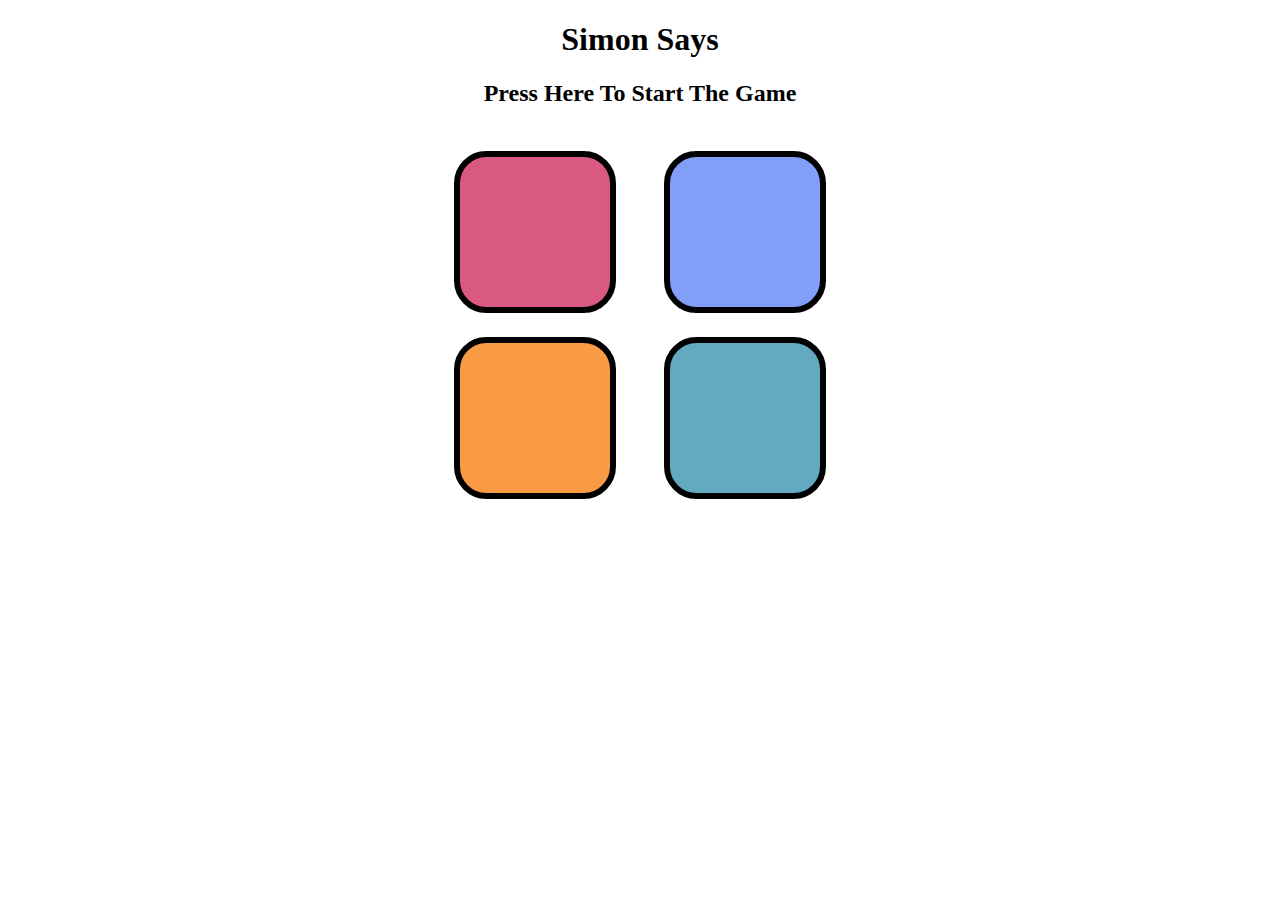
<file: index.html>
<!DOCTYPE html>
<html lang="en">

<head>
    <meta charset="UTF-8">
    <meta name="viewport" content="width=device-width, initial-scale=1.0">
    <title>Simon Says</title>
    <link rel="stylesheet" href="style.css">
</head>

<body>
    <h1>Simon Says</h1>
    <h2>Press Here To Start The Game</h2>
    <div class="container">
        <div class="line1">
            <div class="btn red" type = "button" id="red"></div>
            <div class="btn yellow" type = "button" id="yellow"></div>
        </div>
        <div class="line2">
            <div class="btn purple" type = "button" id="purple"></div>
            <div class="btn green" type = "button" id="green"></div>
        </div>
    </div>
    <script src="app.js"></script>
</body>

</html>
</file>
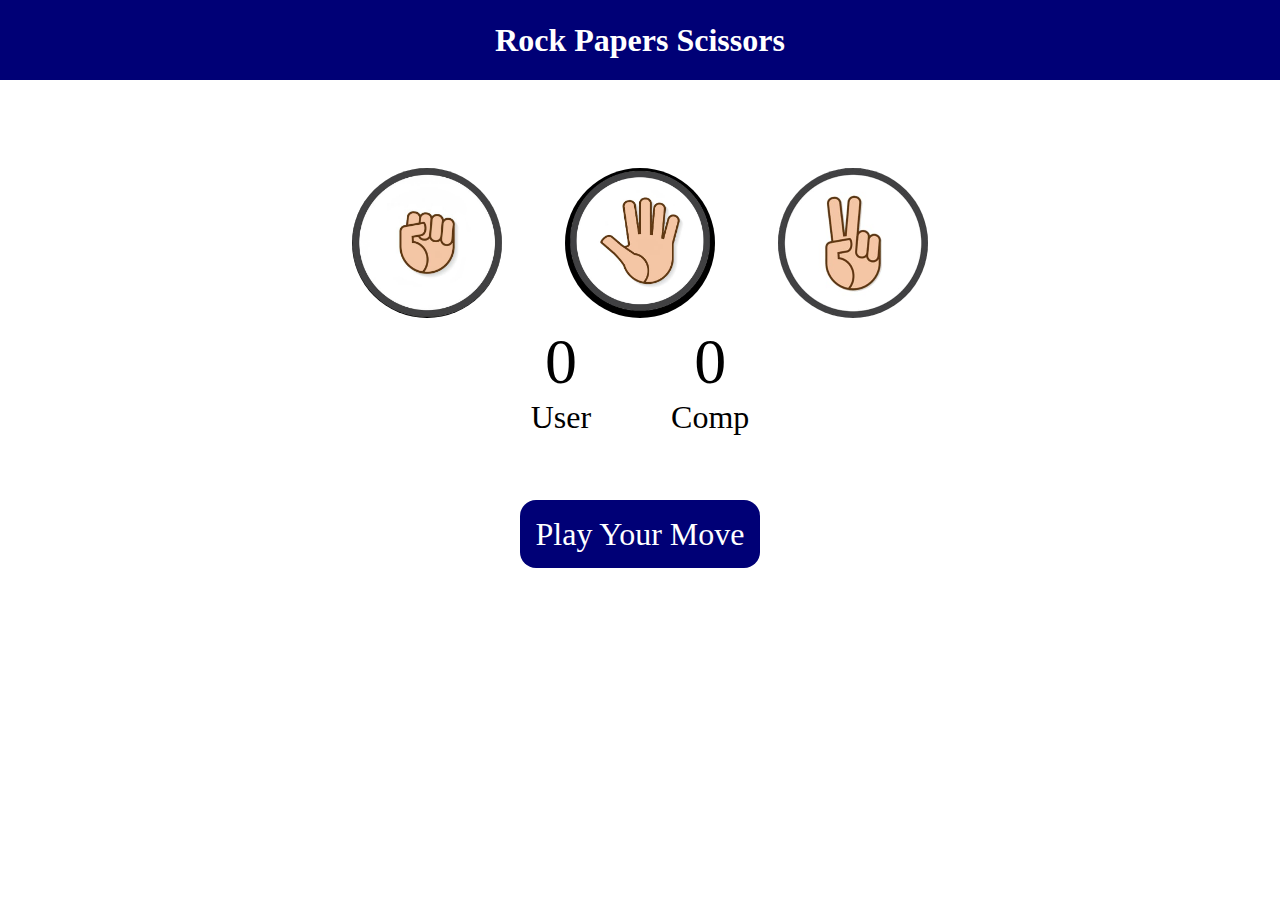
<file: rps project js/rps.html>
<!DOCTYPE html>
<html lang="en">
  <head>
    <meta charset="UTF-8" />
    <meta name="viewport" content="width=device-width, initial-scale=1.0" />
    <title>Document</title>
    <link rel="stylesheet" href="rps.css" />
  </head>
  <body>
    <h1>Rock Papers Scissors</h1>
    <div class="choices">
      <div class="choice" id="rock">
        <img src="rock.png.jpeg" alt="" />
      </div>
      <div class="choice" id="paper">
        <img src="paper.png.jpeg" alt="" id="paper" />
      </div>
      <div class="choice" id="scissors">
        <img src="scissors.png.jpeg" alt="" />
      </div>
    </div>
    <div class="score-board">
      <div class="score">
        <p id="user-score">0</p>
        <p>User</p>
      </div>
      <div class="score">
        <p id="comp-score">0</p>
        <p>Comp</p>
      </div>
    </div>
    <div class="msg-cont">
      <p id="msg">Play Your Move</p>
    </div>
    <script src="rps.js"></script>
  </body>
</html>
</file>
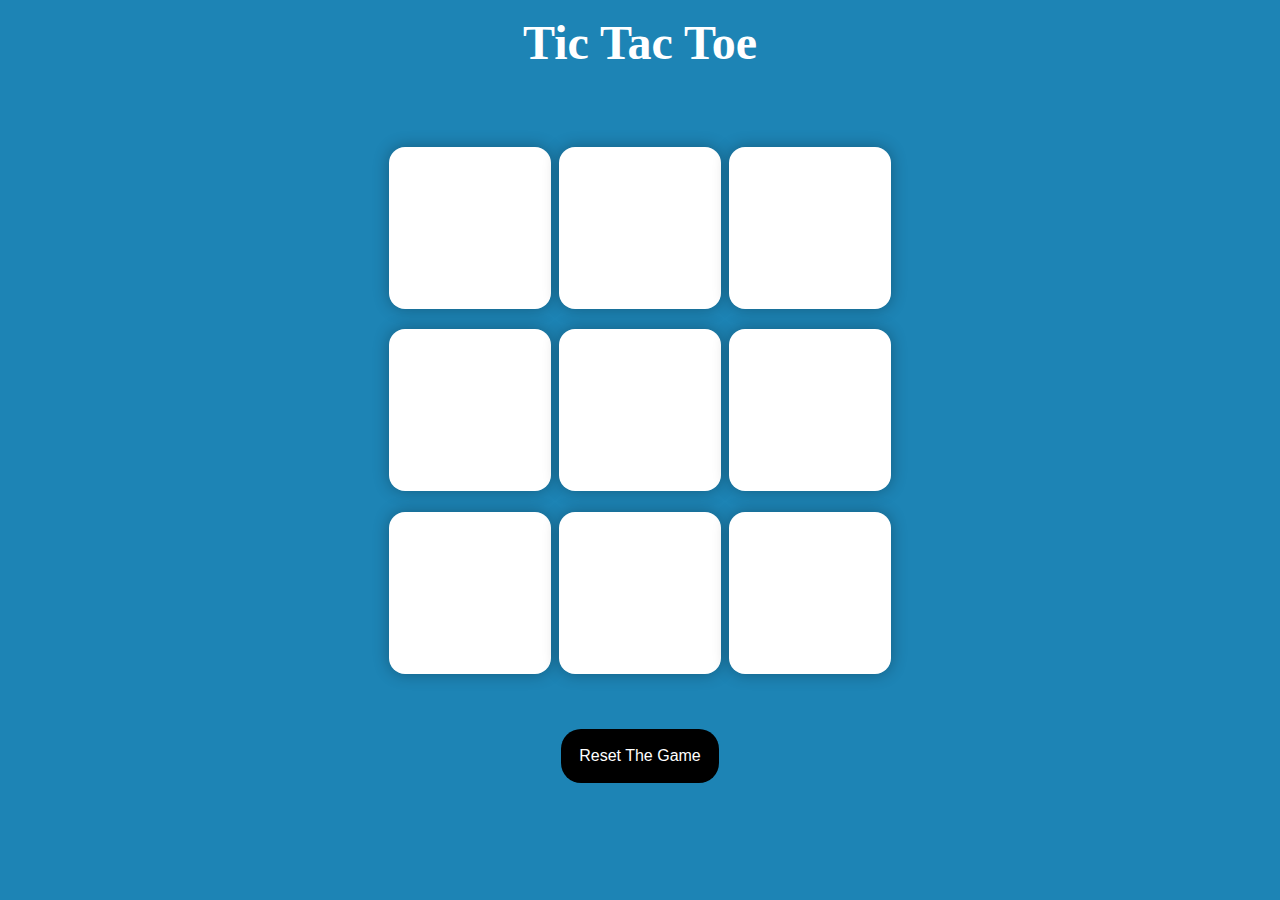
<file: ttt project js/ttt.html>
<!DOCTYPE html>
<html lang="en">

<head>
    <meta charset="UTF-8">
    <meta name="viewport" content="width=device-width, initial-scale=1.0">
    <link rel="stylesheet" href="ttt.css">
    <title>Document</title>
</head>

<body>
    <h1>Tic Tac Toe</h1>
    <div class="msg-container hide">
        <p id="msg">Winner</p>
        <button id="new">New Game</button>
    </div>
    <div class="container">
        <div class="game">
            <button class="box"></button>
            <button class="box"></button>
            <button class="box"></button>
            <button class="box"></button>
            <button class="box"></button>
            <button class="box"></button>
            <button class="box"></button>
            <button class="box"></button>
            <button class="box"></button>
        </div>
        <button id="reset">Reset The Game</button>
    </div>
    <script src="ttt.js"></script>
</body>

</html>
</file>
<file: style.css>
body{
    text-align: center;
}
.container{
    display: flex;
    justify-content: center;
}
.btn{
    border: 6px solid black;
    border-radius: 20%;
    margin: 1.5rem;
    height: 150px;
    width: 150px;
}
.red{
    background-color: #d95980;
}
.yellow{
    background-color: #f99b45;
}
.green{
    background-color: #63aac0
}
.purple{
    background-color: #819ff9;
}
.flash{
    background-color: #fff;
}
</file>
<file: rps project js/rps.css>
* {
  margin: 0;
  padding: 0;
  text-align: center;
}
h1 {
  background-color: rgb(0, 0, 118);
  color: white;
  height: 5rem;
  line-height: 5rem;
}

.choice {
  height: 165px;
  width: 165px;
  border-radius: 50%;
  display: flex;
  justify-content: center;
  align-items: center;
}

img {
  height: 150px;
  width: 150px;
  object-fit: cover;
  border-radius: 50%;
}

.choices {
  display: flex;
  justify-content: center;
  align-items: center;
  gap: 3rem;
  margin-top: 5rem;
}

.choice:hover {
  background-color: rgb(0, 0, 118);
  cursor: pointer;
}

.score-board {
  display: flex;
  justify-content: center;
  align-items: center;
  font-size: 2rem;
  gap: 5rem;
}
#user-score,
#comp-score {
  font-size: 4rem;
}

.msg-cont {
  margin-top: 5rem;
}
#msg {
  background-color: rgb(0, 0, 118);
  color: white;
  font-size: 2rem;
  display: inline;
  padding: 1rem;
  border-radius: 1rem;
}
</file>
<file: ttt project js/ttt.css>
* {
  margin: 0;
  padding: 0;
}
body {
  background-color: #1d84b5;
  text-align: center;
}
h1 {
  margin-top: 15px;
  color: white;
  font-size: 3rem;
}
.container {
  height: 87vh;
  display: flex;
  justify-content: center;
  align-items: center;
  flex-direction: column;
  gap: 3rem;
}
.game {
  height: 60vmin;
  width: 60vmin;
  display: flex;
  align-items: center;
  justify-content: center;
  gap: 8px;
  flex-wrap: wrap;
}
.box {
  height: 18vmin;
  width: 18vmin;
  border: none;
  box-shadow: 0 0 1rem rgba(0, 0, 0, 0.3);
  font-size: 3rem;
  border-radius: 1rem;
  background-color: #ffffff;
  color: black;
}
#reset {
  padding: 18px;
  background-color: black;
  color: white;
  border-radius: 20px;
  font-size: 1rem;
  border: none;
}
#new {
  padding: 18px;
  background-color: black;
  color: white;
  border-radius: 20px;
  font-size: 2vmin;
  border: none;
  font-size: 1rem;
}
.msg-container {
  height: 100vh;
  display: flex;
  justify-content: center;
  align-items: center;
  flex-direction: column;
  width: auto;
  gap: 3rem;
}
#msg {
  font-size: 4rem;
  color: white;
}
.hide {
  display: none;
}
</file>
